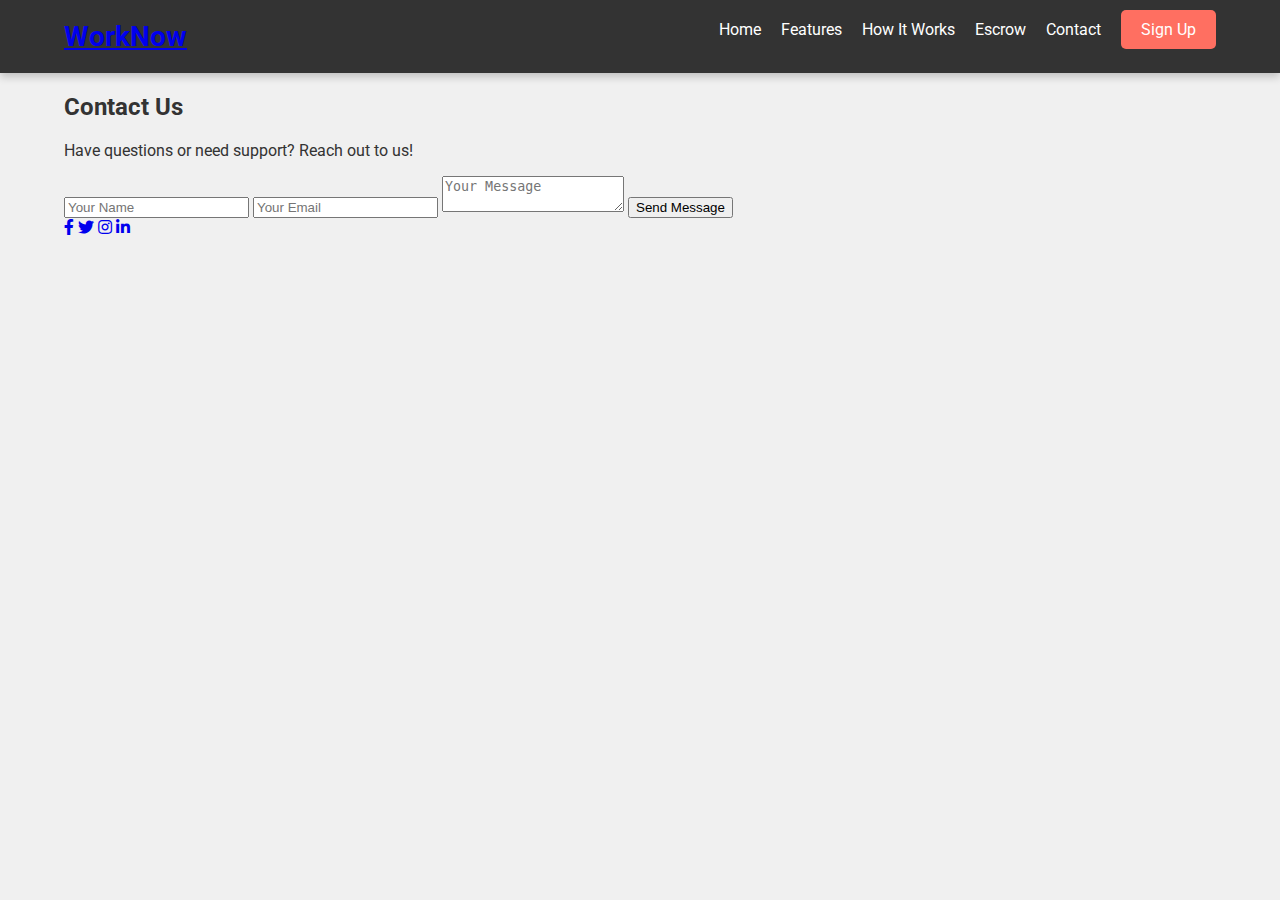
<file: contact.html>
<!DOCTYPE html>
<html lang="en">
<head>
    <meta charset="UTF-8">
    <meta name="viewport" content="width=device-width, initial-scale=1.0">
    <title>WorkNow - Contact Us</title>
    <link rel="stylesheet" href="styles.css">
    <link rel="stylesheet" href="https://cdnjs.cloudflare.com/ajax/libs/font-awesome/5.15.4/css/all.min.css">
    <link href="https://fonts.googleapis.com/css2?family=Roboto:wght@400;700&display=swap" rel="stylesheet">
</head>
<body>
    <header>
        <div class="container">
            <h1><a href="#">WorkNow</a></h1>
            <nav>
                <ul>
                    <li><a href="index.html">Home</a></li>
                    <li><a href="#features">Features</a></li>
                    <li><a href="#how-it-works">How It Works</a></li>
                    <li><a href="escrow.html">Escrow</a></li>
                    <li><a href="contact.html">Contact</a></li>
                    <li><a href="#" class="btn">Sign Up</a></li>
                </ul>
            </nav>
        </div>
    </header>
    
    <section id="contact" class="container">
        <h2>Contact Us</h2>
        <p>Have questions or need support? Reach out to us!</p>
        <form action="#">
            <input type="text" placeholder="Your Name" required>
            <input type="email" placeholder="Your Email" required>
            <textarea placeholder="Your Message" required></textarea>
            <button type="submit" class="btn">Send Message</button>
        </form>
        <div class="social">
            <a href="#"><i class="fab fa-facebook-f"></i></a>
            <a href="#"><i class="fab fa-twitter"></i></a>
            <a href="#"><i class="fab fa-instagram"></i></a>
            <a href="#"><i class="fab fa-linkedin-in"></i></a>
        </div>
    </footer>
</body>
</html>
</file>
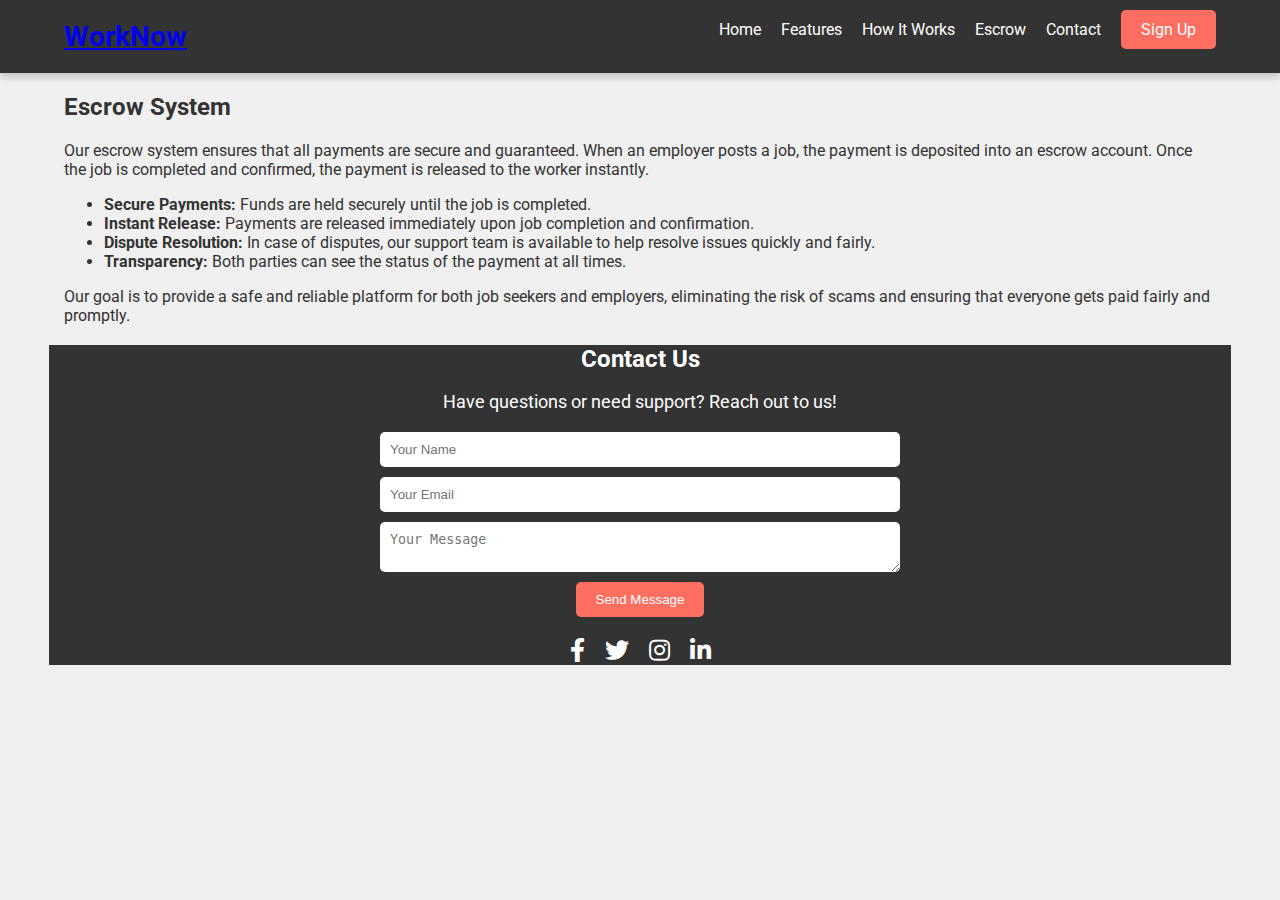
<file: escrow.html>
<!DOCTYPE html>
<html lang="en">
<head>
    <meta charset="UTF-8">
    <meta name="viewport" content="width=device-width, initial-scale=1.0">
    <title>WorkNow - Escrow System</title>
    <link rel="stylesheet" href="styles.css">
    <link rel="stylesheet" href="https://cdnjs.cloudflare.com/ajax/libs/font-awesome/5.15.4/css/all.min.css">
    <link href="https://fonts.googleapis.com/css2?family=Roboto:wght@400;700&display=swap" rel="stylesheet">
</head>
<body>
    <header>
        <div class="container">
            <h1><a href="#">WorkNow</a></h1>
            <nav>
                <ul>
                    <li><a href="index.html">Home</a></li>
                    <li><a href="#features">Features</a></li>
                    <li><a href="#how-it-works">How It Works</a></li>
                    <li><a href="escrow.html">Escrow</a></li>
                    <li><a href="contact.html">Contact</a></li>
                    <li><a href="#" class="btn">Sign Up</a></li>
                </ul>
            </nav>
        </div>
    </header>
    
    <section id="escrow" class="container">
        <h2>Escrow System</h2>
        <p>Our escrow system ensures that all payments are secure and guaranteed. When an employer posts a job, the payment is deposited into an escrow account. Once the job is completed and confirmed, the payment is released to the worker instantly.</p>
        <ul>
            <li><strong>Secure Payments:</strong> Funds are held securely until the job is completed.</li>
            <li><strong>Instant Release:</strong> Payments are released immediately upon job completion and confirmation.</li>
            <li><strong>Dispute Resolution:</strong> In case of disputes, our support team is available to help resolve issues quickly and fairly.</li>
            <li><strong>Transparency:</strong> Both parties can see the status of the payment at all times.</li>
        </ul>
        <p>Our goal is to provide a safe and reliable platform for both job seekers and employers, eliminating the risk of scams and ensuring that everyone gets paid fairly and promptly.</p>
    </section>

    <footer id="contact" class="container">
        <h2>Contact Us</h2>
        <p>Have questions or need support? Reach out to us!</p>
        <form action="#">
            <input type="text" placeholder="Your Name" required>
            <input type="email" placeholder="Your Email" required>
            <textarea placeholder="Your Message" required></textarea>
            <button type="submit" class="btn">Send Message</button>
        </form>
        <div class="social">
            <a href="#"><i class="fab fa-facebook-f"></i></a>
            <a href="#"><i class="fab fa-twitter"></i></a>
            <a href="#"><i class="fab fa-instagram"></i></a>
            <a href="#"><i class="fab fa-linkedin-in"></i></a>
        </div>
    </footer>
</body>
</html>
</file>
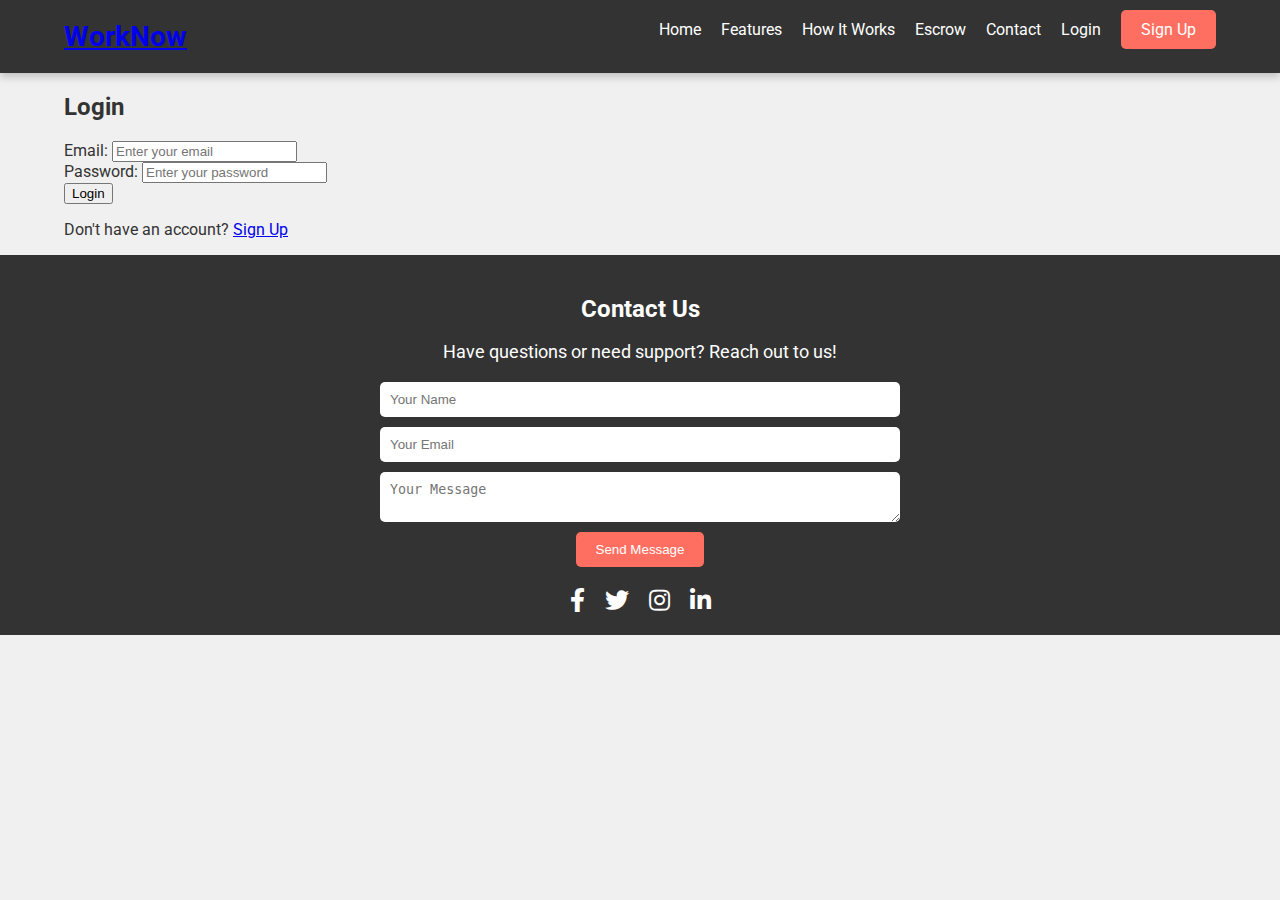
<file: login.html>
<!DOCTYPE html>
<html lang="en">
<head>
    <meta charset="UTF-8">
    <meta name="viewport" content="width=device-width, initial-scale=1.0">
    <title>WorkNow - Login</title>
    <link rel="stylesheet" href="styles.css">
    <link rel="stylesheet" href="https://cdnjs.cloudflare.com/ajax/libs/font-awesome/5.15.4/css/all.min.css">
    <link href="https://fonts.googleapis.com/css2?family=Roboto:wght@400;700&display=swap" rel="stylesheet">
    <script src="https://ajax.googleapis.com/ajax/libs/jquery/3.5.1/jquery.min.js"></script>
    <script src="script.js" defer></script>
</head>
<body>
    <header>
        <div class="container">
            <h1><a href="#">WorkNow</a></h1>
            <nav>
                <ul>
                    <li><a href="index.html">Home</a></li>
                    <li><a href="#features">Features</a></li>
                    <li><a href="#how-it-works">How It Works</a></li>
                    <li><a href="escrow.html">Escrow</a></li>
                    <li><a href="contact.html">Contact</a></li>
                    <li><a href="login.html">Login</a></li>
                    <li><a href="#" class="btn">Sign Up</a></li>
                </ul>
            </nav>
        </div>
    </header>
    
    <section id="login" class="container">
        <h2>Login</h2>
        <form action="#">
            <div class="form-group">
                <label for="email">Email:</label>
                <input type="email" id="email" placeholder="Enter your email" required>
            </div>
            <div class="form-group">
                <label for="password">Password:</label>
                <input type="password" id="password" placeholder="Enter your password" required>
            </div>
            <button type="submit" class="btn">Login</button>
            <p>Don't have an account? <a href="#">Sign Up</a></p>
        </form>
    </section>

    <footer>
        <div class="container">
            <h2>Contact Us</h2>
            <p>Have questions or need support? Reach out to us!</p>
            <form action="#">
                <input type="text" placeholder="Your Name" required>
                <input type="email" placeholder="Your Email" required>
                <textarea placeholder="Your Message" required></textarea>
                <button type="submit" class="btn">Send Message</button>
            </form>
            <div class="social">
                <a href="#"><i class="fab fa-facebook-f"></i></a>
                <a href="#"><i class="fab fa-twitter"></i></a>
                <a href="#"><i class="fab fa-instagram"></i></a>
                <a href="#"><i class="fab fa-linkedin-in"></i></a>
            </div>
        </div>
    </footer>
</body>
</html>
</file>
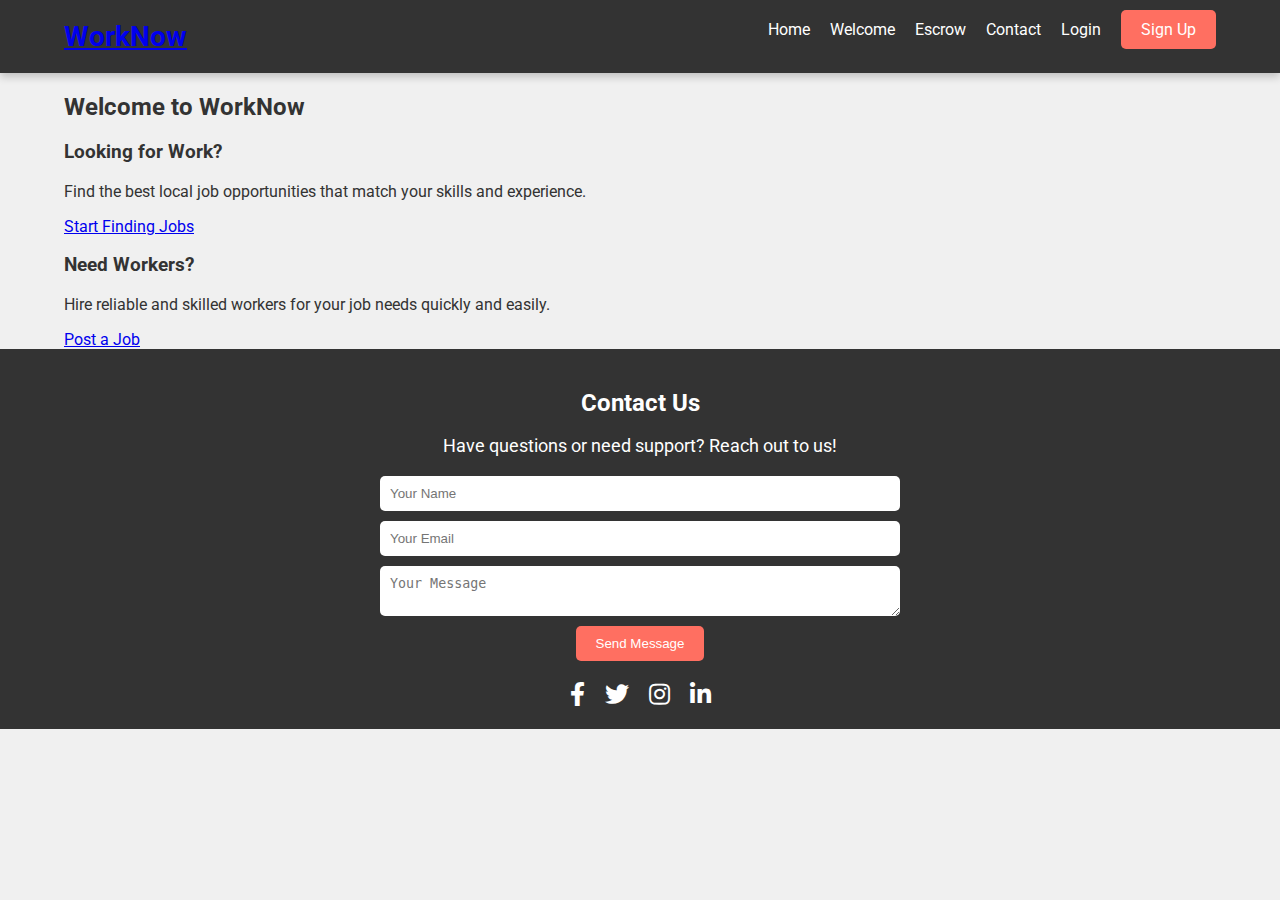
<file: welcome.html>
<!DOCTYPE html>
<html lang="en">
<head>
    <meta charset="UTF-8">
    <meta name="viewport" content="width=device-width, initial-scale=1.0">
    <title>Welcome to WorkNow</title>
    <link rel="stylesheet" href="styles.css">
    <link rel="stylesheet" href="https://cdnjs.cloudflare.com/ajax/libs/font-awesome/5.15.4/css/all.min.css">
    <link href="https://fonts.googleapis.com/css2?family=Roboto:wght@400;700&display=swap" rel="stylesheet">
    <script src="https://ajax.googleapis.com/ajax/libs/jquery/3.5.1/jquery.min.js"></script>
    <script src="script.js" defer></script>
</head>
<body>
    <header>
        <div class="container">
            <h1><a href="#">WorkNow</a></h1>
            <nav>
                <ul>
                    <li><a href="index.html">Home</a></li>
                    <li><a href="welcome.html">Welcome</a></li>
                    <li><a href="escrow.html">Escrow</a></li>
                    <li><a href="contact.html">Contact</a></li>
                    <li><a href="login.html">Login</a></li>
                    <li><a href="#" class="btn">Sign Up</a></li>
                </ul>
            </nav>
        </div>
    </header>
    
    <section id="welcome" class="container">
        <h2>Welcome to WorkNow</h2>
        <div class="welcome-grid">
            <div class="welcome-option">
                <h3>Looking for Work?</h3>
                <p>Find the best local job opportunities that match your skills and experience.</p>
                <a href="#" class="btn">Start Finding Jobs</a>
            </div>
            <div class="welcome-option">
                <h3>Need Workers?</h3>
                <p>Hire reliable and skilled workers for your job needs quickly and easily.</p>
                <a href="#" class="btn">Post a Job</a>
            </div>
        </div>
    </section>

    <footer>
        <div class="container">
            <h2>Contact Us</h2>
            <p>Have questions or need support? Reach out to us!</p>
            <form action="#">
                <input type="text" placeholder="Your Name" required>
                <input type="email" placeholder="Your Email" required>
                <textarea placeholder="Your Message" required></textarea>
                <button type="submit" class="btn">Send Message</button>
            </form>
            <div class="social">
                <a href="#"><i class="fab fa-facebook-f"></i></a>
                <a href="#"><i class="fab fa-twitter"></i></a>
                <a href="#"><i class="fab fa-instagram"></i></a>
                <a href="#"><i class="fab fa-linkedin-in"></i></a>
            </div>
        </div>
    </footer>
</body>
</html>
</file>
<file: styles.css>
/* General Styles */
body {
    font-family: 'Roboto', sans-serif;
    margin: 0;
    padding: 0;
    background-color: #f0f0f0;
    color: #333;
}

.container {
    width: 90%;
    max-width: 1200px;
    margin: 0 auto;
    padding: 0 15px;
}

header {
    background-color: #333;
    color: #fff;
    padding: 20px 0;
    box-shadow: 0 4px 8px rgba(0, 0, 0, 0.2);
    position: relative;
}

header h1 {
    margin: 0;
    font-size: 28px;
    display: inline-block;
    color: #ff6f61;
}

header nav {
    display: inline-block;
    float: right;
}

header nav ul {
    list-style: none;
    padding: 0;
    margin: 0;
    display: flex;
    justify-content: flex-end;
}

header nav ul li {
    margin-left: 20px;
}

header nav ul li a {
    color: #fff;
    text-decoration: none;
    transition: color 0.3s;
}

header nav ul li a:hover {
    color: #ff6f61;
}

header nav ul li a.btn {
    background-color: #ff6f61;
    padding: 10px 20px;
    border-radius: 5px;
    transition: background-color 0.3s;
}

header nav ul li a.btn:hover {
    background-color: #ff3d2e;
}

.menu-toggle {
    display: none;
    color: #fff;
    font-size: 24px;
    cursor: pointer;
    position: absolute;
    top: 20px;
    right: 20px;
}

#hero {
    background: linear-gradient(rgba(0, 0, 0, 0.5), rgba(0, 0, 0, 0.5)), url('hero-bg.jpg') no-repeat center center/cover;
    color: #fff;
    padding: 100px 0;
    text-align: center;
}

#hero h2 {
    font-size: 48px;
    margin-bottom: 20px;
    animation: fadeInDown 1s;
}

#hero p {
    font-size: 24px;
    margin-bottom: 30px;
    animation: fadeInUp 1s;
}

#hero .btn {
    background-color: #ff6f61;
    padding: 15px 30px;
    border-radius: 5px;
    font-size: 18px;
    text-decoration: none;
    color: #fff;
    animation: pulse 2s infinite;
}

@keyframes fadeInDown {
    from {
        opacity: 0;
        transform: translateY(-20px);
    }
    to {
        opacity: 1;
        transform: translateY(0);
    }
}

@keyframes fadeInUp {
    from {
        opacity: 0;
        transform: translateY(20px);
    }
    to {
        opacity: 1;
        transform: translateY(0);
    }
}

@keyframes pulse {
    0%, 100% {
        transform: scale(1);
    }
    50% {
        transform: scale(1.1);
    }
}

#features, #how-it-works, #about-us {
    padding: 50px 0;
}

#features h2, #how-it-works h2, #about-us h2 {
    text-align: center;
    margin-bottom: 20px;
    color: #333;
    font-size: 36px;
    border-bottom: 2px solid #ff6f61;
    display: inline-block;
    padding-bottom: 10px;
}

.features-grid {
    display: flex;
    justify-content: space-around;
    flex-wrap: wrap;
}

.feature {
    text-align: center;
    flex: 1;
    min-width: 250px;
    margin: 15px;
    background-color: #fff;
    border: 2px solid #ff6f61;
    border-radius: 10px;
    padding: 20px;
    transition: transform 0.3s, box-shadow 0.3s;
}

.feature:hover {
    transform: translateY(-10px);
    box-shadow: 0 10px 20px rgba(0, 0, 0, 0.2);
}

.feature i {
    font-size: 48px;
    color: #ff6f61;
    margin-bottom: 10px;
}

#how-it-works ol {
    padding-left: 20px;
    font-size: 18px;
}

#about-us p {
    font-size: 18px;
    line-height: 1.6;
}

footer {
    background-color: #333;
    color: #fff;
    padding: 20px 0;
    text-align: center;
}

footer h2 {
    font-size: 24px;
    margin-bottom: 10px;
}

footer p {
    font-size: 18px;
    margin-bottom: 20px;
}

footer form {
    display: flex;
    flex-direction: column;
    align-items: center;
}

footer form input, footer form textarea {
    width: 80%;
    max-width: 500px;
    margin-bottom: 10px;
    padding: 10px;
    border: none;
    border-radius: 5px;
}

footer form button {
    background-color: #ff6f61;
    color: #fff;
    border: none;
    padding: 10px 20px;
    border-radius: 5px;
    cursor: pointer;
    transition: background-color 0.3s;
}

footer form button:hover {
    background-color: #ff3d2e;
}

footer .social {
    display: flex;
    justify-content: center;
    margin-top: 20px;
}

footer .social a {
    color: #fff;
    margin: 0 10px;
    font-size: 24px;
    transition: color 0.3s;
}

footer .social a:hover {
    color: #ff6f61;
}

/* Mobile Styles */
@media (max-width: 768px) {
    header nav {
        display: none; /* Hide the default navigation */
    }

    header .container {
        display: flex;
        justify-content: space-between;
        align-items: center;
    }

    header .menu-toggle {
        display: block;
    }

    header nav ul {
        flex-direction: column;
        align-items: center;
        display: none; /* Hide the menu */
    }

    header nav ul.showing {
        display: block;
    }

    header nav ul li {
        margin: 10px 0;
    }

    #hero h2 {
        font-size: 36px;
    }

    #hero p {
        font-size: 18px;
    }

    .features-grid {
        flex-direction: column;
        align-items: center;
    }

    .feature {
        margin-bottom: 20px;
    }
}

@media (max-width: 480px) {
    header h1 {
        font-size: 18px;
    }

    #hero h2 {
        font-size: 28px;
    }

    #hero p {
        font-size: 16px;
    }

    #hero .btn {
        padding: 10px 20px;
        font-size: 16px;
    }

    .feature i {
        font-size: 36px;
    }
}

/* Toggle Menu Styles */
.menu-toggle {
    display: none;
}

@media (max-width: 768px) {
    .menu-toggle {
        display: block;
    }

    nav ul.showing {
        display: block;
    }
}
</file>
